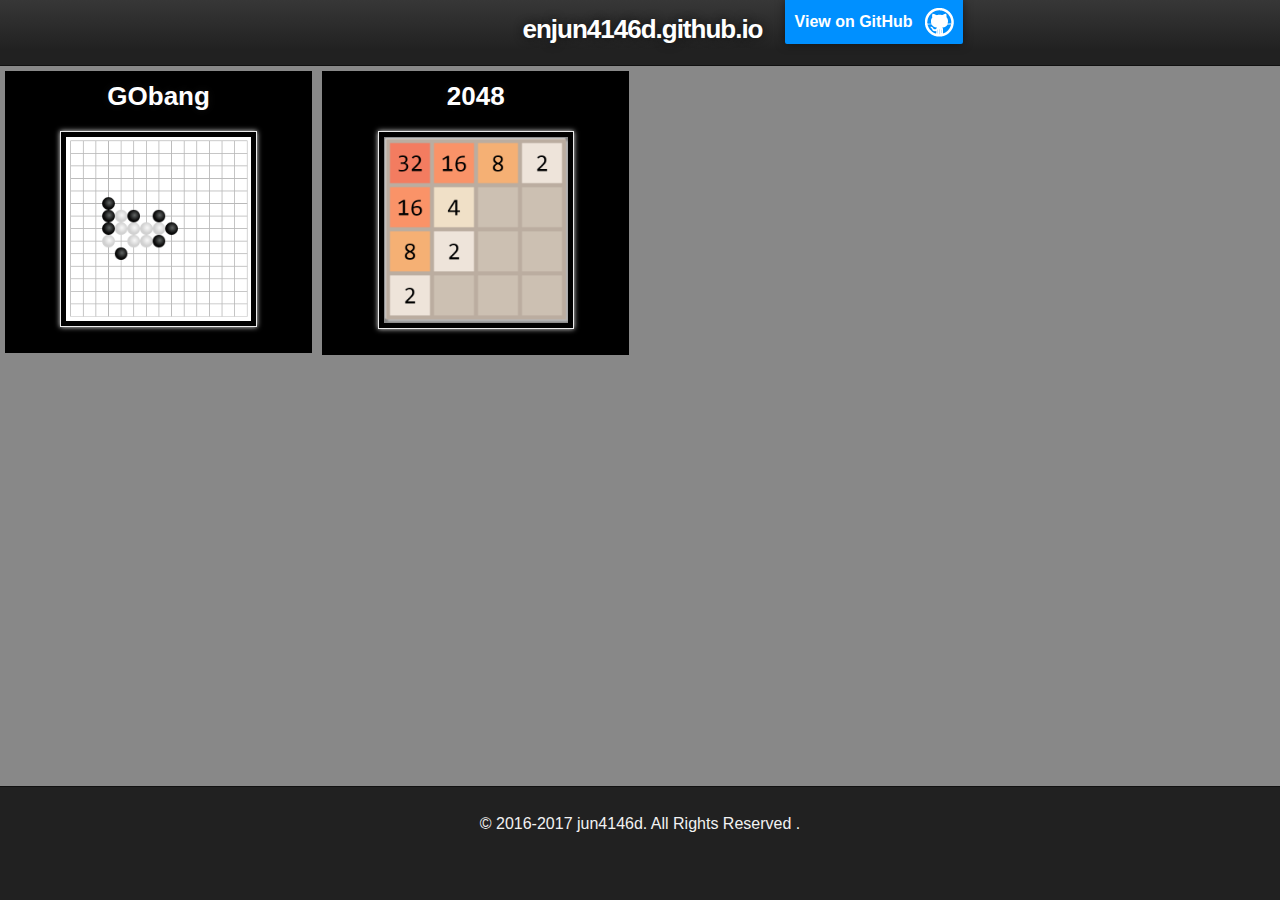
<file: index.html>
<!DOCTYPE html>
<html>

	<head>
		<meta charset='utf-8'>
		<meta http-equiv="X-UA-Compatible" content="chrome=1">
		<meta name="description" content="enjun4146d.gitHub.io : ">
		<link rel="stylesheet" type="text/css" media="screen" href="stylesheets/stylesheet.css">
		<link rel="stylesheet" type="text/css" media="screen" href="stylesheets/css.css">
		<title>enjun4146d.github.io</title>
	</head>
	<body>

		<!-- HEADER -->
		<div id="header_wrap" class="outer" width="100%">
			<header class="inner">
			<a id="forkme_banner" href="https://github.com/enjun4146d">View on GitHub</a>	
			<h1 id="project_title"  class="center">enjun4146d.github.io</h1>
			</header>
		</div>

		<div id="main_content_wrap" class="outer">
			<script type="text/javascript">
				function gobang(){self.location="games/gobang.html"}
				function _2048(){self.location="games/2048.html"}
			</script>
			<div width="100%">
			
				<div class="button"  onclick="gobang()">
					<span class="word">GObang</span><br>
					<img width="60%" height="60%" src="images/gobang.png"></img>
				</div>
				
				<div class="button"  onclick="_2048()">
					<span class="word">2048</span><br>
					<img width="60%" height="60%" src="images/2048.png"></img>
				</div>
				
			</div>
		</div>

		<!-- FOOTER  -->
		<div id="footer_wrap" class="outer">
			<footer class="center">
				<p>© 2016-2017 jun4146d. All Rights Reserved .</p>
			</footer>
		</div>
	</body>
</html>
</file>
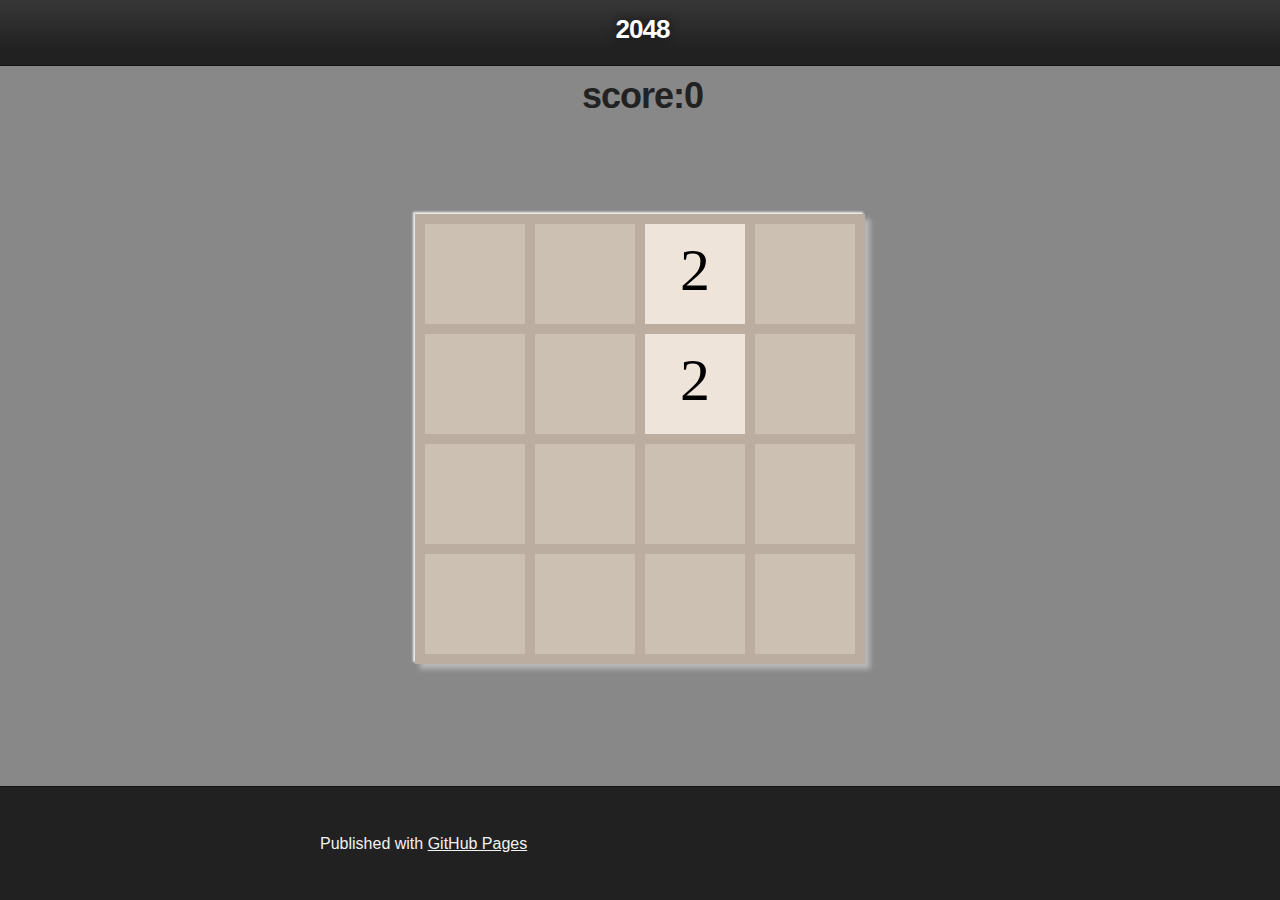
<file: games/2048.html>
<!DOCTYPE html>
<html>

  <head>
    <meta charset='utf-8'>
    <meta http-equiv="X-UA-Compatible" content="chrome=1">
    <meta name="description" content="enjun4146d.gitHub.io : ">

    <link rel="stylesheet" type="text/css" media="screen" href="../stylesheets/stylesheet.css">

    <title>2048</title>
  </head>

  <body>

    <!-- HEADER -->
    <div id="header_wrap" class="outer">
       <header class="inner">
         <h1 id="project_title" class="center">2048</h1>
				 <h1 id="scorebar" class="center">score:0</h1>
       </header>
    </div>
		

		<div id="main_content_wrap" class="outer center">
			<link rel="stylesheet" type="text/css" media="screen" href="../stylesheets/2048_css.css">
				<canvas id="borad" width="450" height="450"></canvas>
				<script type="text/javascript" src="../javascripts/2048_main.js"></script>
			</div>
		</div>

    <!-- FOOTER  -->
    <div id="footer_wrap" class="outer">
      <footer class="inner">
        <p>Published with <a href="https://pages.github.com">GitHub Pages</a></p>
      </footer>
    </div>

    

  </body>
</html>
</file>
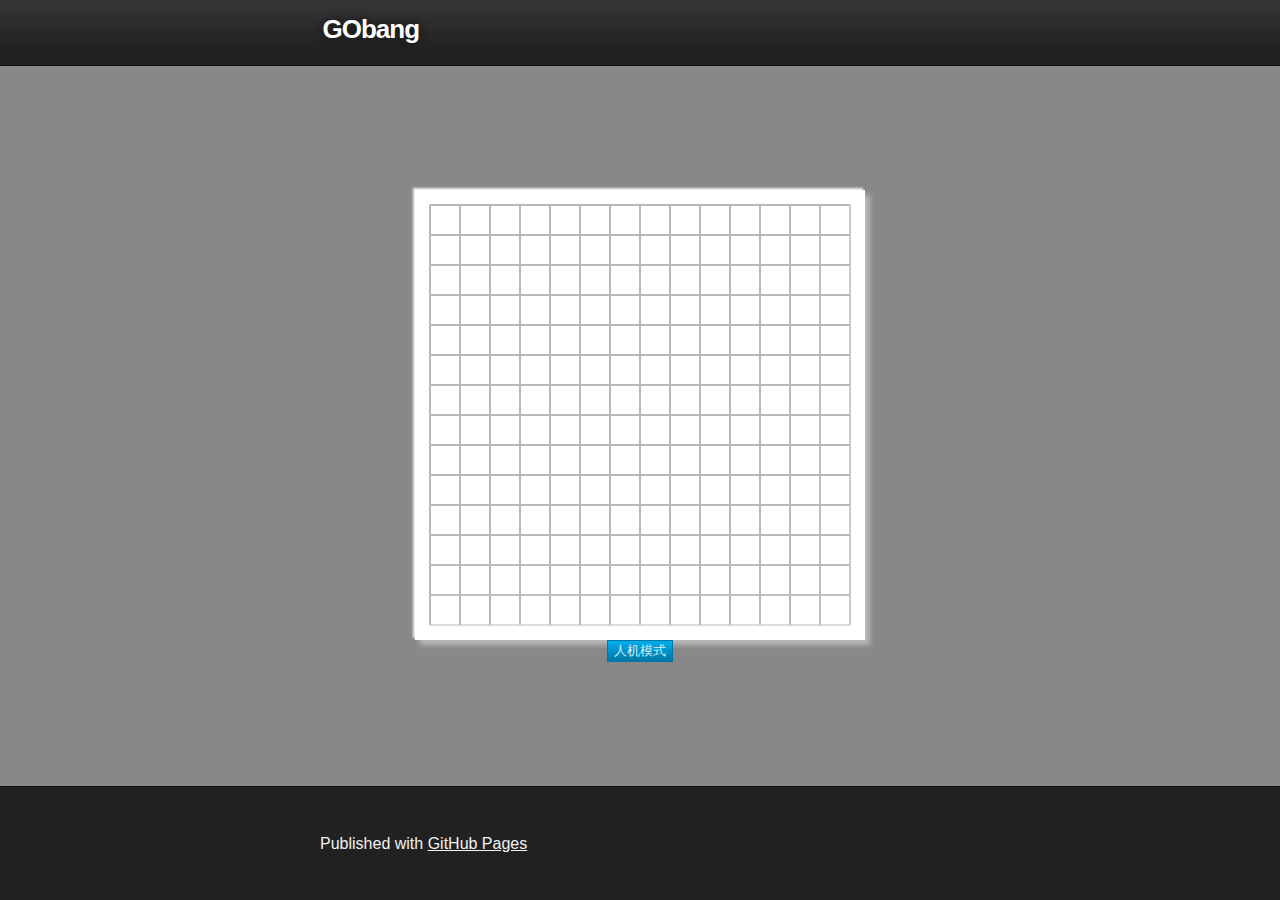
<file: games/gobang.html>
<!DOCTYPE html>
<html>

  <head>
    <meta charset='utf-8'>
    <meta http-equiv="X-UA-Compatible" content="chrome=1">
    <meta name="description" content="enjun4146d.gitHub.io : ">

    <link rel="stylesheet" type="text/css" media="screen" href="../stylesheets/stylesheet.css">

    <title>Gobang</title>
  </head>

  <body>

    <!-- HEADER -->
    <div id="header_wrap" class="outer">
       <header class="inner">
         <h1 id="project_title">GObang</h1>
       </header>
    </div>

	<div id="main_content_wrap" class="outer center">
	  <link rel="stylesheet" type="text/css" media="screen" href="../stylesheets/gobang_css.css">
	  <div>
		<canvas id="chess" width="450" height="450"></canvas>
		<script type="text/javascript" src="../javascripts/gobang_main.js"></script>
		<input id="mode" class="button blue" type="button" value="人机模式" onclick="mode()"/> 
	 </div>
	</div>

    <!-- FOOTER  -->
    <div id="footer_wrap" class="outer">
      <footer class="inner">
        <p>Published with <a href="https://pages.github.com">GitHub Pages</a></p>
      </footer>
    </div>

    

  </body>
</html>
</file>
<file: stylesheets/stylesheet.css>
/*******************************************************************************
Slate Theme for GitHub Pages
by Jason Costello, @jsncostello
*******************************************************************************/

@import url(github-light.css);

/*******************************************************************************
MeyerWeb Reset
*******************************************************************************/

div, span, applet, object, iframe,
h1, h2, h3, h4, h5, h6, p, blockquote, pre,
a, abbr, acronym, address, big, cite, code,
del, dfn, em, img, ins, kbd, q, s, samp,
small, strike, strong, sub, sup, tt, var,
b, u, i, center,
dl, dt, dd, ol, ul, li,
fieldset, form, label, legend,
table, caption, tbody, tfoot, thead, tr, th, td,
article, aside, canvas, details, embed,
figure, figcaption, footer, header, hgroup,
menu, nav, output, ruby, section, summary,
time, mark, audio, video {
  margin: 0;
  padding: 0;
  border: 0;
  font: inherit;
  vertical-align: baseline;
}
html, body{
  margin: 0;
  padding: 0;
  border: 0;
  font: inherit;
  vertical-align: baseline;
  height: 100%;
  overflow: hidden;
}

/* HTML5 display-role reset for older browsers */
article, aside, details, figcaption, figure,
footer, header, hgroup, menu, nav, section {
  display: block;
}

ol, ul {
  list-style: none;
}

table {
  border-collapse: collapse;
  border-spacing: 0;
}

/*******************************************************************************
Theme Styles
*******************************************************************************/

body {
  box-sizing: border-box;
  color:#373737;
  background: #212121;
  font-size: 16px;
  font-family: 'Myriad Pro', Calibri, Helvetica, Arial, sans-serif;
  line-height: 1.5;
  -webkit-font-smoothing: antialiased;
}

h1, h2, h3, h4, h5, h6 {
  margin: 10px 0;
  font-weight: 700;
  color:#222222;
  font-family: 'Lucida Grande', 'Calibri', Helvetica, Arial, sans-serif;
  letter-spacing: -1px;
}

h1 {
  font-size: 36px;
  font-weight: 700;
}

h2 {
  padding-bottom: 10px;
  font-size: 32px;
  background: url('../images/bg_hr.png') repeat-x bottom;
}

h3 {
  font-size: 24px;
}

h4 {
  font-size: 21px;
}

h5 {
  font-size: 18px;
}

h6 {
  font-size: 16px;
}

p {
  margin: 10px 0 15px 0;
}

footer p {
  color: #f2f2f2;
}

a {
  text-decoration: none;
  color: #007edf;
  text-shadow: none;

  transition: color 0.5s ease;
  transition: text-shadow 0.5s ease;
  -webkit-transition: color 0.5s ease;
  -webkit-transition: text-shadow 0.5s ease;
  -moz-transition: color 0.5s ease;
  -moz-transition: text-shadow 0.5s ease;
  -o-transition: color 0.5s ease;
  -o-transition: text-shadow 0.5s ease;
  -ms-transition: color 0.5s ease;
  -ms-transition: text-shadow 0.5s ease;
}

a:hover, a:focus {text-decoration: underline;}

footer a {
  color: #F2F2F2;
  text-decoration: underline;
}

em {
  font-style: italic;
}

strong {
  font-weight: bold;
}

img {
  position: relative;
  margin: 0 auto;
  max-width: 739px;
  padding: 5px;
  margin: 10px 0 10px 0;
  border: 1px solid #ebebeb;

  box-shadow: 0 0 5px #ebebeb;
  -webkit-box-shadow: 0 0 5px #ebebeb;
  -moz-box-shadow: 0 0 5px #ebebeb;
  -o-box-shadow: 0 0 5px #ebebeb;
  -ms-box-shadow: 0 0 5px #ebebeb;
}

p img {
  display: inline;
  margin: 0;
  padding: 0;
  vertical-align: middle;
  text-align: center;
  border: none;
}

pre, code {
  width: 100%;
  color: #222;
  background-color: #fff;

  font-family: Monaco, "Bitstream Vera Sans Mono", "Lucida Console", Terminal, monospace;
  font-size: 14px;

  border-radius: 2px;
  -moz-border-radius: 2px;
  -webkit-border-radius: 2px;
}

pre {
  width: 100%;
  padding: 10px;
  box-shadow: 0 0 10px rgba(0,0,0,.1);
  overflow: auto;
}

code {
  padding: 3px;
  margin: 0 3px;
  box-shadow: 0 0 10px rgba(0,0,0,.1);
}

pre code {
  display: block;
  box-shadow: none;
}

blockquote {
  color: #666;
  margin-bottom: 20px;
  padding: 0 0 0 20px;
  border-left: 3px solid #bbb;
}


ul, ol, dl {
  margin-bottom: 15px
}

ul {
  list-style-position: inside;
  list-style: disc;
  padding-left: 20px;
}

ol {
  list-style-position: inside;
  list-style: decimal;
  padding-left: 20px;
}

dl dt {
  font-weight: bold;
}

dl dd {
  padding-left: 20px;
  font-style: italic;
}

dl p {
  padding-left: 20px;
  font-style: italic;
}

hr {
  height: 1px;
  margin-bottom: 5px;
  border: none;
  background: url('../images/bg_hr.png') repeat-x center;
}

table {
  border: 1px solid #373737;
  margin-bottom: 20px;
  text-align: left;
 }

th {
  font-family: 'Lucida Grande', 'Helvetica Neue', Helvetica, Arial, sans-serif;
  padding: 10px;
  background: #373737;
  color: #fff;
 }

td {
  padding: 10px;
  border: 1px solid #373737;
 }

form {
  background: #f2f2f2;
  padding: 20px;
}

/*******************************************************************************
Full-Width Styles
*******************************************************************************/

.outer {
  width: 100%;
}

.inner {
  position: relative;
  max-width: 640px;
  padding: 20px 10px;
  margin: 0 auto;
}

#forkme_banner {
  display: block;
  position: absolute;
  top:0;
  right: 10px;
  z-index: 10;
  padding: 10px 50px 10px 10px;
  color: #fff;
  background: url('../images/blacktocat.png') #0090ff no-repeat 95% 50%;
  font-weight: 700;
  box-shadow: 0 0 10px rgba(0,0,0,.5);
  border-bottom-left-radius: 2px;
  border-bottom-right-radius: 2px;
}

#header_wrap {
  height: 50px;
  background: #212121;
  background: -moz-linear-gradient(top, #373737, #212121);
  background: -webkit-linear-gradient(top, #373737, #212121);
  background: -ms-linear-gradient(top, #373737, #212121);
  background: -o-linear-gradient(top, #373737, #212121);
  background: linear-gradient(top, #373737, #212121);
}

#header_wrap .inner {
  padding: 10px 10px 0px 15px;
}

#project_title {
  margin: 0;
  color: #fff;
  padding-bottom: 10px;
  font-size: 26px;
  font-weight: 700;
  text-shadow: #111 0px 0px 10px;
}

#downloads {
  position: absolute;
  width: 210px;
  z-index: 10;
  bottom: -40px;
  right: 0;
  height: 70px;
  background: url('../images/icon_download.png') no-repeat 0% 90%;
}

.zip_download_link {
  display: block;
  float: right;
  width: 90px;
  height:70px;
  text-indent: -5000px;
  overflow: hidden;
  background: url(../images/sprite_download.png) no-repeat bottom left;
}

.tar_download_link {
  display: block;
  float: right;
  width: 90px;
  height:70px;
  text-indent: -5000px;
  overflow: hidden;
  background: url(../images/sprite_download.png) no-repeat bottom right;
  margin-left: 10px;
}

.zip_download_link:hover {
  background: url(../images/sprite_download.png) no-repeat top left;
}

.tar_download_link:hover {
  background: url(../images/sprite_download.png) no-repeat top right;
}

#main_content_wrap {
  background: #888;
  border-top: 1px solid #111;
  border-bottom: 1px solid #111;
  margin: 15px auto;
  height:80%; 
}

.center {
/*垂直居中*/
  display:flex;
  justify-content:center;
  align-items:center;
}

#footer_wrap {
  
  background: #212121;
  height: 30px;
}


/*******************************************************************************
Small Device Styles
*******************************************************************************/

@media screen and (max-width: 480px) {
  body {
    font-size:14px;
  }

  #downloads {
    display: none;
  }

  .inner {
    min-width: 320px;
    max-width: 480px;
  }

  #project_title {
  font-size: 32px;
  }

  h1 {
    font-size: 28px;
  }

  h2 {
    font-size: 24px;
  }

  h3 {
    font-size: 21px;
  }

  h4 {
    font-size: 18px;
  }

  h5 {
    font-size: 14px;
  }

  h6 {
    font-size: 12px;
  }

  code, pre {
    min-width: 320px;
    max-width: 480px;
    font-size: 11px;
  }
}
</file>
<file: stylesheets/css.css>
.button{
	display: block;
	background: #000;
	color: #FFF;
	font-size: 26px;
	font-weight: 700;
	text-align: center;
	line-height: 50px;
	width: 24%;
	height: 24%;
	margin: 5px 5px 5px 5px;
	text-shadow: #111 0px 0px 10px;
	float: left;
}
.button:hover{
	background: #555;
}
span.word{
	font-size: 26px;
	margin: 0 auto;
}
</file>
<file: stylesheets/2048_css.css>
#borad {
	display: block;
	background: #FFFFFF;
	margin: 30px auto 5px auto;
	box-shadow: -2px -2px 2px #EFEFEF, 5px 5px 5px #B9B9B9;
 }
</file>
<file: stylesheets/gobang_css.css>
#chess {
	display: block;
	background: #FFFFFF;
	margin: 0 auto;
	box-shadow: -2px -2px 2px #EFEFEF, 5px 5px 5px #B9B9B9;
 }

.blue {
	color: #d9eef7;
	border: solid 1px #0076a3;
	background: #0095cd;
	background: -webkit-gradient(linear, left top, left bottom, from(#00adee), to(#0078a5));
	background: -moz-linear-gradient(top,  #00adee,  #0078a5);
	filter:  progid:DXImageTransform.Microsoft.gradient(startColorstr='#00adee', endColorstr='#0078a5');
}
.blue:hover {
	background: #007ead;
	background: -webkit-gradient(linear, left top, left bottom, from(#0095cc), to(#00678e));
	background: -moz-linear-gradient(top,  #0095cc,  #00678e);
	filter:  progid:DXImageTransform.Microsoft.gradient(startColorstr='#0095cc', endColorstr='#00678e');
}
.blue:active {
	color: #80bed6;
	background: -webkit-gradient(linear, left top, left bottom, from(#0078a5), to(#00adee));
	background: -moz-linear-gradient(top,  #0078a5,  #00adee);
	filter:  progid:DXImageTransform.Microsoft.gradient(startColorstr='#0078a5', endColorstr='#00adee');
}
#mode {
	display: block;
	margin: 0 auto;
}
</file>
